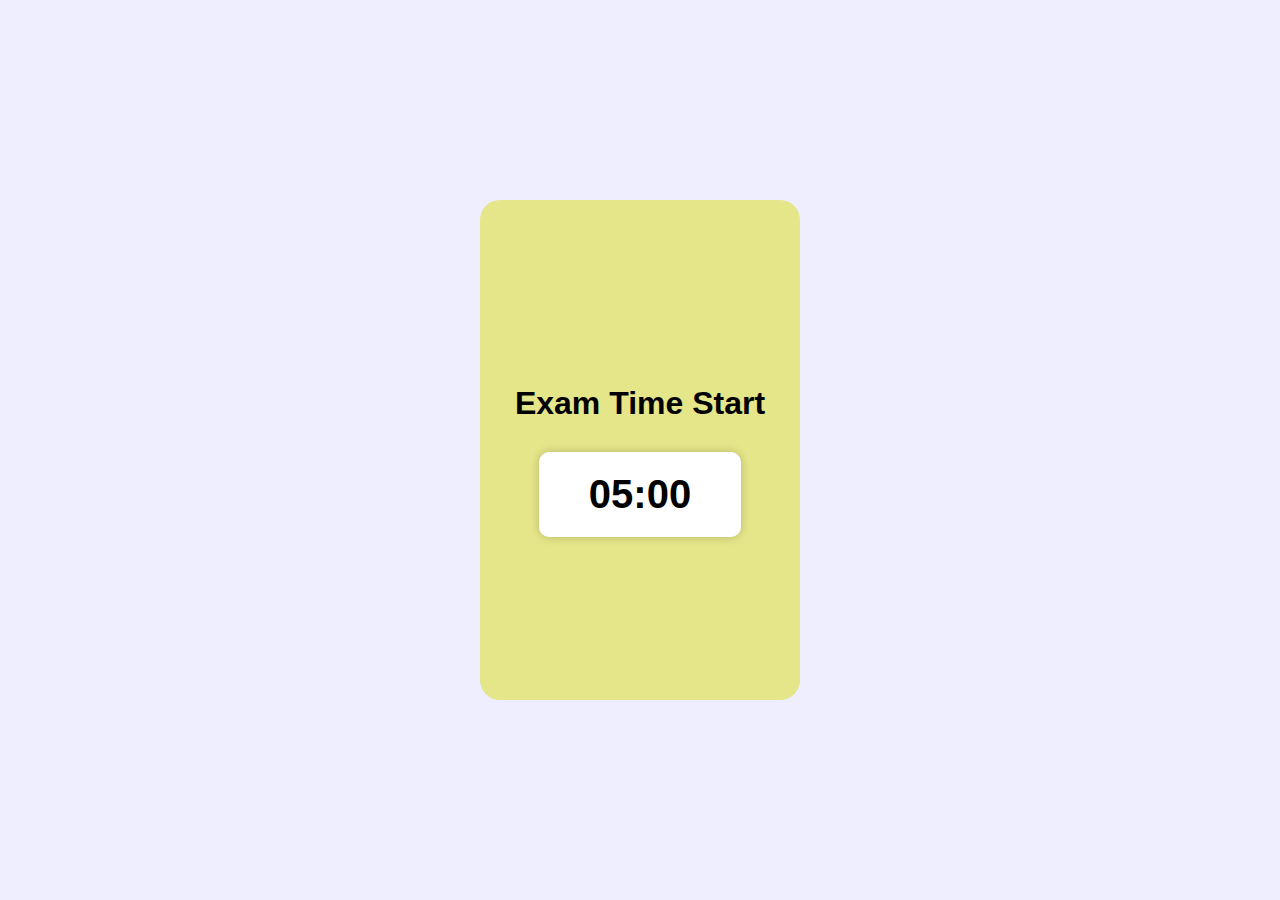
<file: project/countdown/index.html>
<!DOCTYPE html>
<html lang="en">
<head>
  <meta charset="UTF-8" />
  <meta name="viewport" content="width=device-width, initial-scale=1.0" />
  <title>Exam Timer</title>
  <style>
    body {
      font-family: Arial, sans-serif;
      margin: 0;
      background-color: #eef;
    }

    #box {
      background-color: #eef;
      height: 100vh;
      display: flex;
      justify-content: center;
      align-items: center;
    }

    #box1 {
      background-color: rgb(229, 229, 137);
      height: 500px;
      width: 25%;
      border-radius: 20px;
      text-align: center;
      display: flex;
      flex-direction: column;
      justify-content: center;
      align-items: center;
    }

    #text {
      margin-bottom: 30px;
    }

    #time {
      font-weight: bolder;
      font-size: 40px;
      background: #fff;
      padding: 20px 50px;
      border-radius: 10px;
      display: inline-block;
      box-shadow: 0 0 10px rgba(0, 0, 0, 0.2);
    }
  </style>
</head>
<body>
  <div id="box">
    <div id="box1">
      <h1 id="text">Exam Time Start</h1>
      <div id="time">05:00</div>
    </div>
  </div>

  <script src="./script.js"></script>
</body>
</html>
</file>
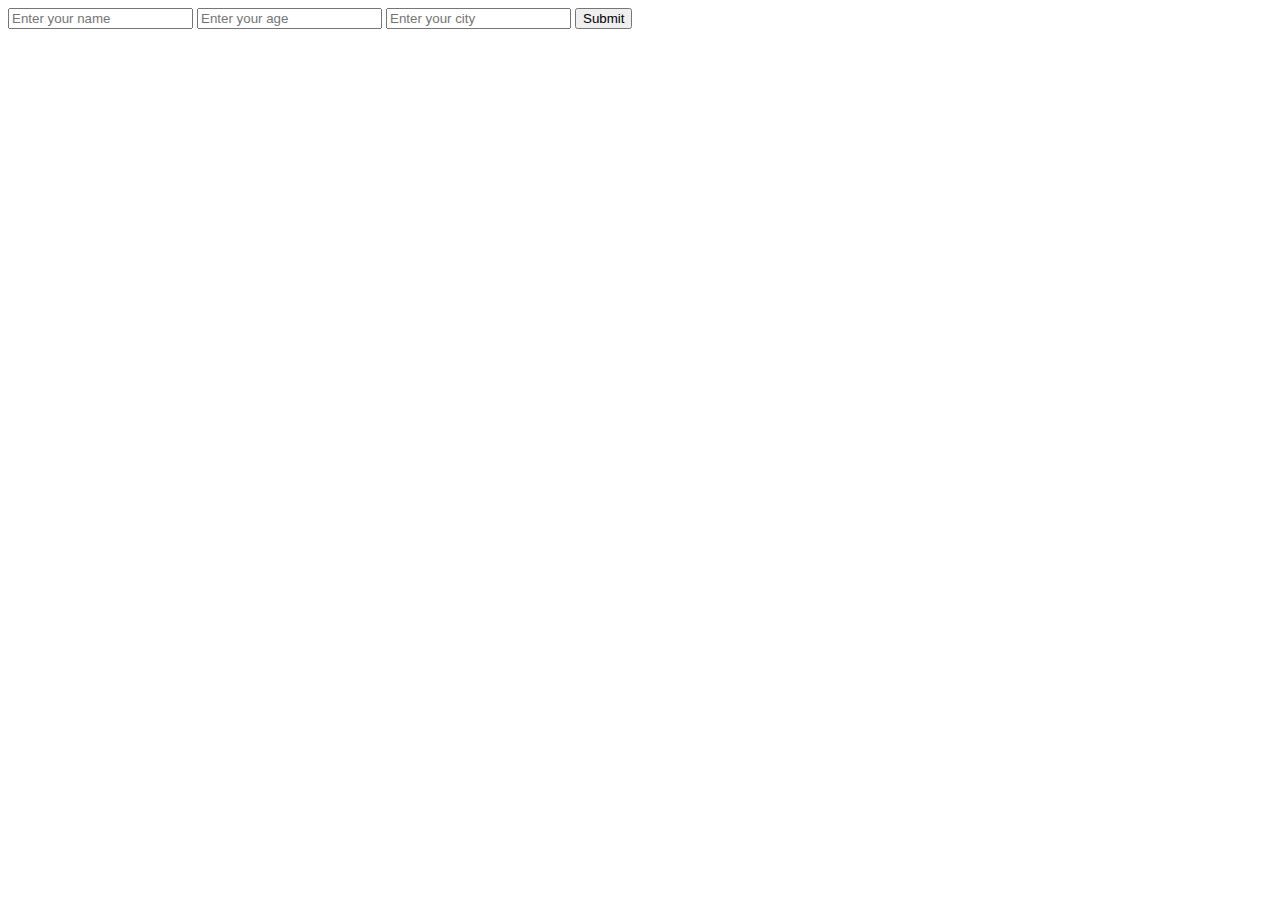
<file: project/CRUD Exam/index.html>
<!DOCTYPE html>
<html lang="en">
<head>
    <meta charset="UTF-8">
    <meta name="viewport" content="width=device-width, initial-scale=1.0">
    <title>Document</title>
</head>
<style>
  .box{
        width:200px;
        height:200px;
        margin:10px 0px;
        border-radius: 20px;
        display: flex;
        text-align: center;
        flex-direction:column;
        align-items: center;
        color: rgb(17, 18, 18);
        background-color: rgb(129, 114, 188);
  }
</style>
<body>
<input type="text" id="name" placeholder="Enter your name">
<input type="text" id="age" placeholder="Enter your age">
<input type="text" id="city" placeholder="Enter your city">
<button id="btn">Submit</button>
  <div id="cards"></div>
   <script src="./script.js"></script> 
</body>
</html>
</file>
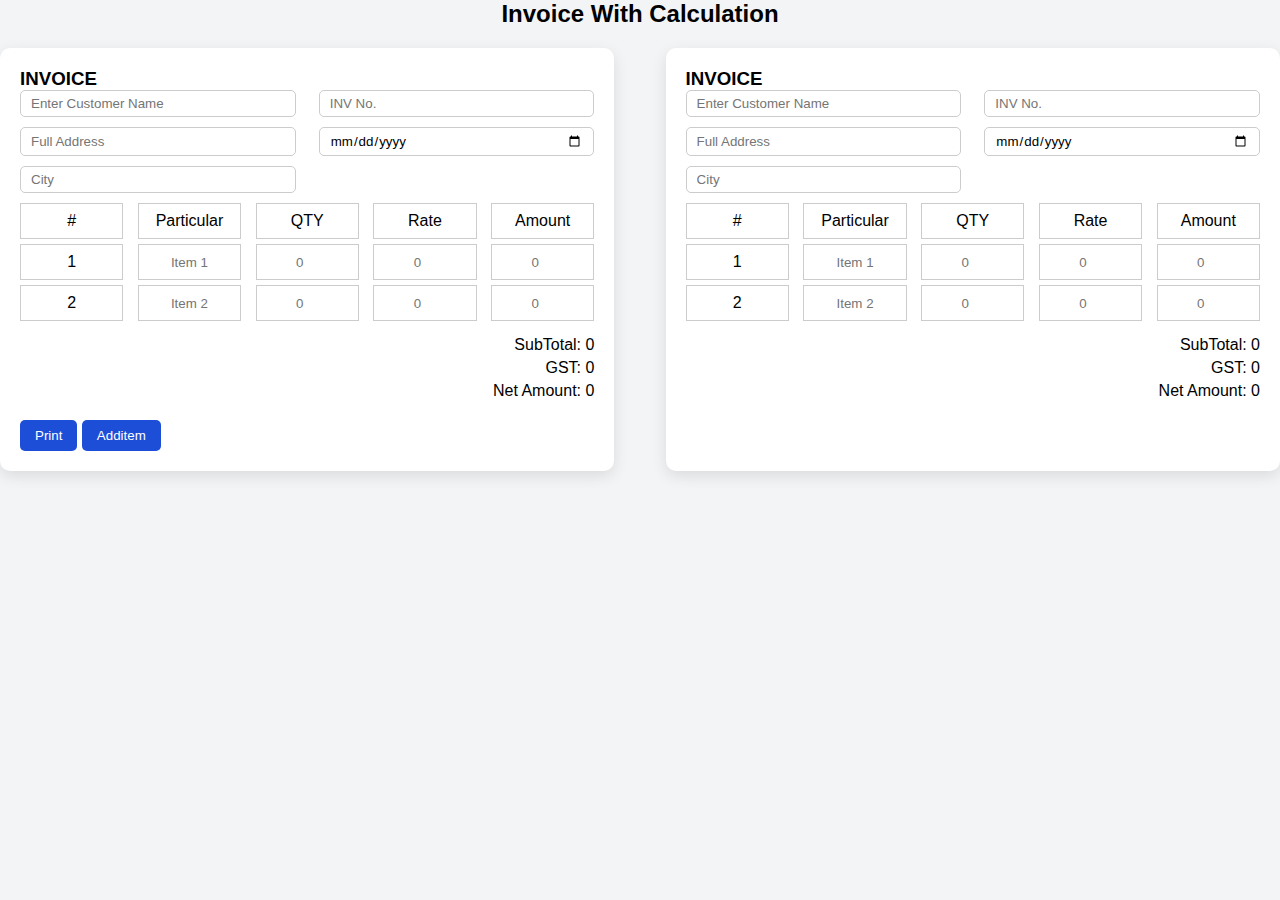
<file: project/Exam JS/index.html>
<!DOCTYPE html>
<html lang="en">
<head>
<meta charset="UTF-8">
<meta name="viewport" content="width=device-width, initial-scale=1.0">
<title>Invoice</title>
<link rel="stylesheet" href="style.css">
</head>
<body class="bg-gray-100 p-8">
<h2 class="calc">Invoice With Calculation</h2>
<div class="invoice-container">
    <div class="invoice-card" id="inv1">
        <h3>INVOICE</h3>
        <div class="customer-info">
            <input type="text" placeholder="Enter Customer Name" id="inv1-name">
            <input type="text" placeholder="INV No." id="inv1-no">
        </div>
        <div class="customer-info">
            <input type="text" placeholder="Full Address" id="inv1-address">
            <input type="date" id="inv1-date">
        </div>
        <div class="customer-info">
            <input type="text" placeholder="City" id="inv1-city">
        </div>
        <div class="table-header">
            <div>#</div>
            <div>Particular</div>
            <div>QTY</div>
            <div>Rate</div>
            <div>Amount</div>
        </div>
        <div class="table-row">
            <div>1</div>
            <div><input type="text" placeholder="Item 1"></div>
            <div><input type="number" placeholder="0" id="inv1-qty1"></div>
            <div><input type="number" placeholder="0" id="inv1-rate1"></div>
            <div><input type="number" placeholder="0" id="inv1-amount1" readonly></div>
        </div>
        <div class="table-row">
            <div>2</div>
            <div><input type="text" placeholder="Item 2"></div>
            <div><input type="number" placeholder="0" id="inv1-qty2"></div>
            <div><input type="number" placeholder="0" id="inv1-rate2"></div>
            <div><input type="number" placeholder="0" id="inv1-amount2" readonly></div>
        </div>
        <div class="totals">
            <div>SubTotal: <span id="inv1-subtotal">0</span></div>
            <div>GST: <span id="inv1-gst">0</span></div>
            <div>Net Amount: <span id="inv1-net">0</span></div>
        </div>
        <button id="inv1-print" class="btn">Print</button>
        <button id="Additem" class="btn">Additem</button>
    </div>
    <div class="invoice-card" id="inv2">
        <h3>INVOICE</h3>
        <div class="customer-info">
            <input type="text" placeholder="Enter Customer Name" id="inv2-name">
            <input type="text" placeholder="INV No." id="inv2-no">
        </div>
        <div class="customer-info">
            <input type="text" placeholder="Full Address" id="inv2-address">
            <input type="date" id="inv2-date">
        </div>
        <div class="customer-info">
            <input type="text" placeholder="City" id="inv2-city">
        </div>
        <div class="table-header">
            <div>#</div>
            <div>Particular</div>
            <div>QTY</div>
            <div>Rate</div>
            <div>Amount</div>
        </div>
        <div class="table-row">
            <div>1</div>
            <div><input type="text" placeholder="Item 1"></div>
            <div><input type="number" placeholder="0" id="inv2-qty1"></div>
            <div><input type="number" placeholder="0" id="inv2-rate1"></div>
            <div><input type="number" placeholder="0" id="inv2-amount1" readonly></div>
        </div>
        <div class="table-row">
            <div>2</div>
            <div><input type="text" placeholder="Item 2"></div>
            <div><input type="number" placeholder="0" id="inv2-qty2"></div>
            <div><input type="number" placeholder="0" id="inv2-rate2"></div>
            <div><input type="number" placeholder="0" id="inv2-amount2" readonly></div>
        </div>
        <div class="totals">
            <div>SubTotal: <span id="inv2-subtotal">0</span></div>
            <div>GST: <span id="inv2-gst">0</span></div>
            <div>Net Amount: <span id="inv2-net">0</span></div>
        </div>
    </div>
</div>
<script src="./script.js"></script>
</body>
</html>
</file>
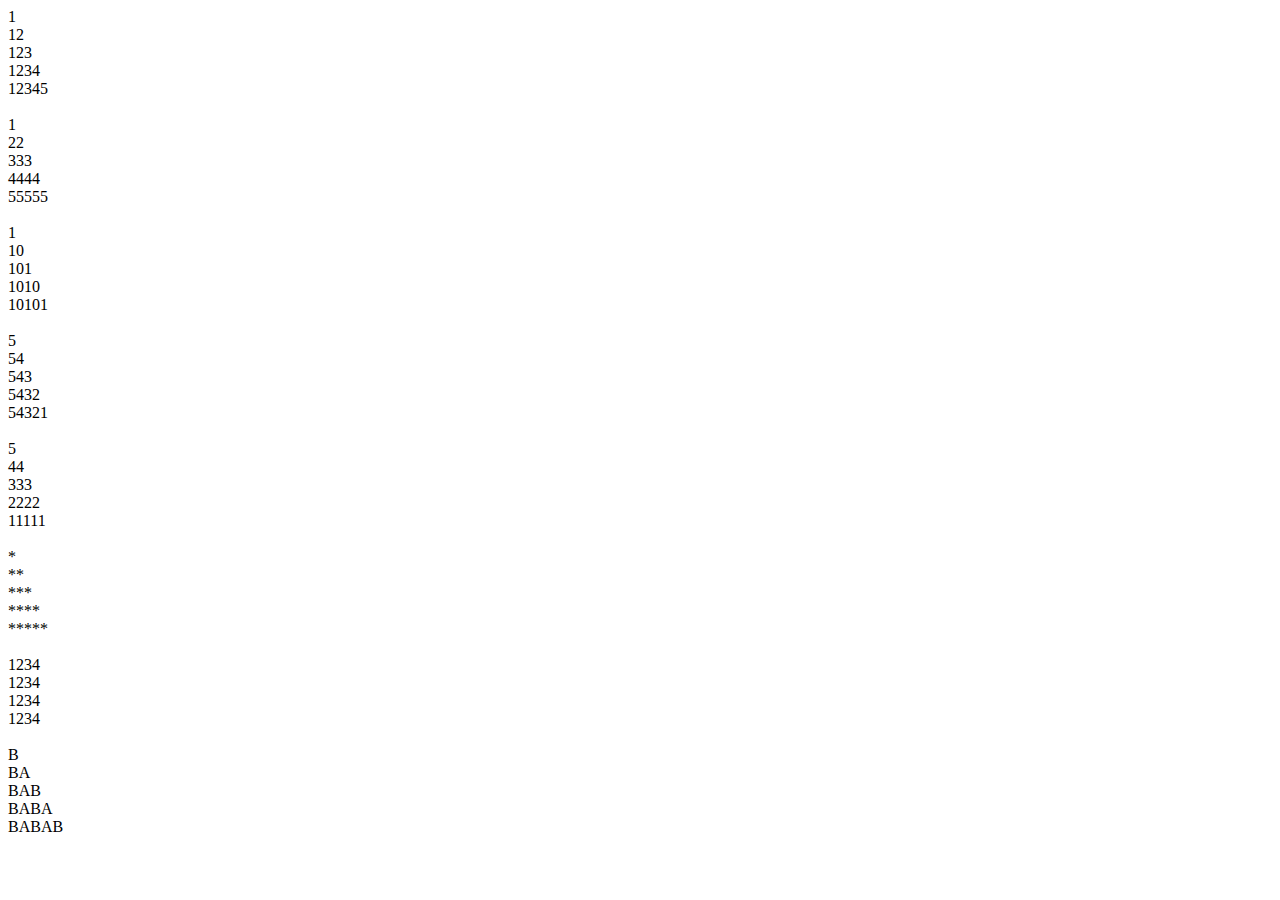
<file: project/loop pattern/index.html>
<!DOCTYPE html>
<html lang="en">
<head>
    <meta charset="UTF-8">
    <meta name="viewport" content="width=device-width, initial-scale=1.0">
    <title>Document</title>
</head>
<body>
    <script src="./script.js"></script>
</body>
</html>
</file>
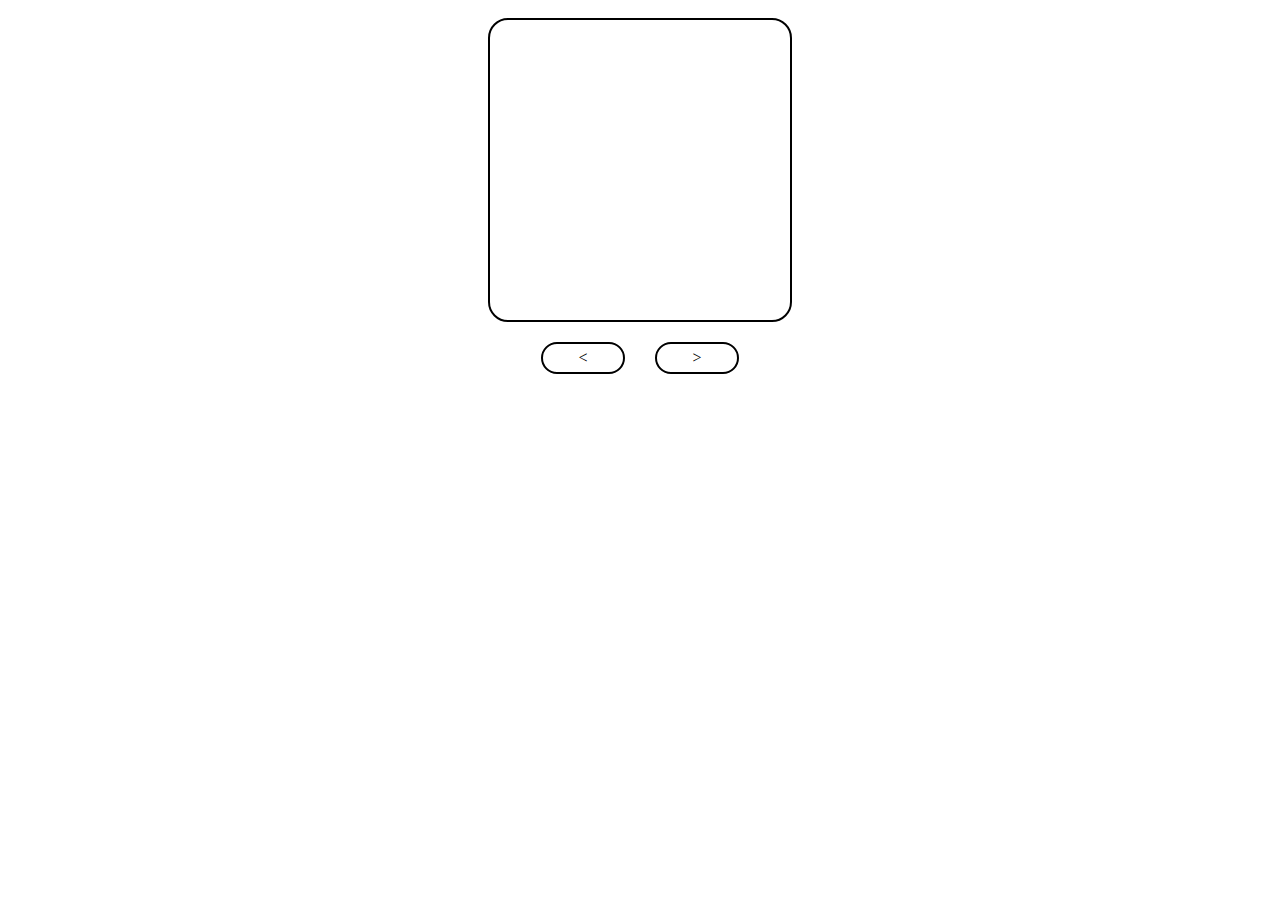
<file: project/background scroll/cards/index.html>
<html lang="en">
<head>
    <meta charset="UTF-8">
    <meta name="viewport" content="width=device-width, initial-scale=1.0">
    <title>Document</title>
     <style>
        .main {
      display: flex;
      flex-direction: column;
      align-items: center;
    }
         #box{
            text-align: center;
            font-size:30px;
            height:300px;
            width:300px;
            border-radius:20px;
            border:2px solid black;
            margin:10px 15px;
         }
        
         #bt{
            display: flex;
         }
         #btn{
            text-align: center;
            padding:5px 0px;
            cursor: pointer;
            margin:10px 15px;
            width:80px;
            border-radius:20px;
            border:2px solid black; 
         }
              #btn2{
            text-align: center;
            padding:5px 0px;
            cursor: pointer;
            margin:10px 15px;
            width:80px;
            border-radius:20px;
            border:2px solid black; 
         }
     </style>
</head>
<body>
        <div class="main">
       <div id="box"></div>
        <div id="bt">
       <div id="btn" onclick="magic1()"> < </div>
       <div id="btn2" onclick="magic()"> > </div>
        </div>
        </div>
    <script src="./script.js"></script>
</body>
</html>
</file>
<file: project/Exam JS/style.css>
*{
    margin: 0;
    padding: 0;
    box-sizing: border-box;
    font-family: Arial, sans-serif;
}

body{
    background-color: #f3f4f6;
}
.calc{
    text-align: center;
    font-size: 24px;
    margin-bottom: 20px;
}
.invoice-container{
    display: flex;
    justify-content: space-between;
    gap: 20px;
    flex-wrap: wrap;
}
.invoice-card{
    background-color: #fff;
    padding: 20px;
    border-radius: 10px;
    box-shadow: 0px 5px 15px rgba(0,0,0,0.1);
    width: 48%;
}
.customer-info{
    display: flex;
    justify-content: space-between;
    margin-bottom: 10px;
}
.customer-info input{
    padding: 5px 10px;
    border: 1px solid #ccc;
    border-radius: 5px;
    width: 48%;
}
.table-header, .table-row{
    display: flex;
    justify-content: space-between;
    margin-bottom: 5px;
}
.table-header div, .table-row div{
    width: 18%;
    text-align: center;
    padding: 8px 5px;
    border: 1px solid #ccc;
}
.table-row input{
    width: 100%;
    border: none;
    text-align: center;
    outline: none;
}
.totals{
    margin-top: 15px;
    text-align: right;
}
.totals div{
    margin-bottom: 5px;
}
.btn{
    background-color: #1d4ed8;
    color: white;
    border: none;
    padding: 8px 15px;
    border-radius: 5px;
    cursor: pointer;
    margin-top: 15px;
}
.btn:hover{
    background-color: #2563eb;
}
</file>
